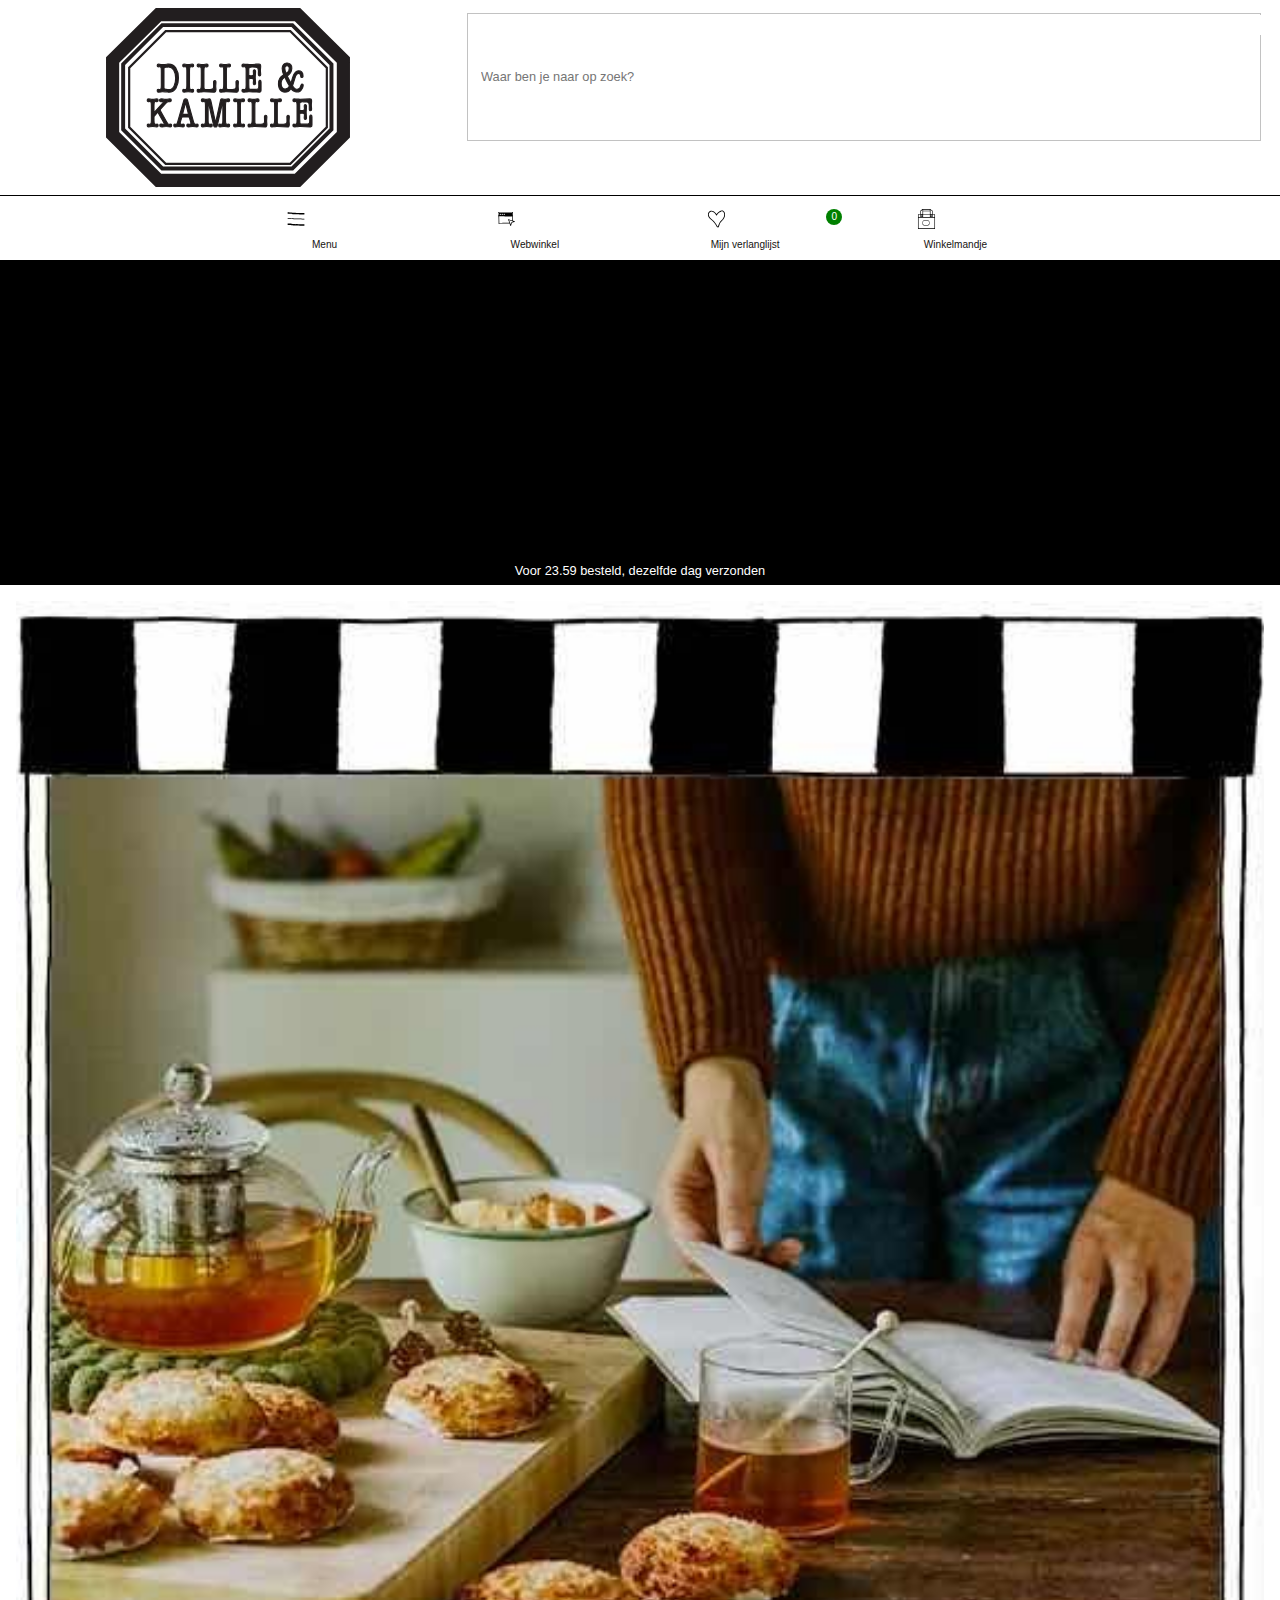
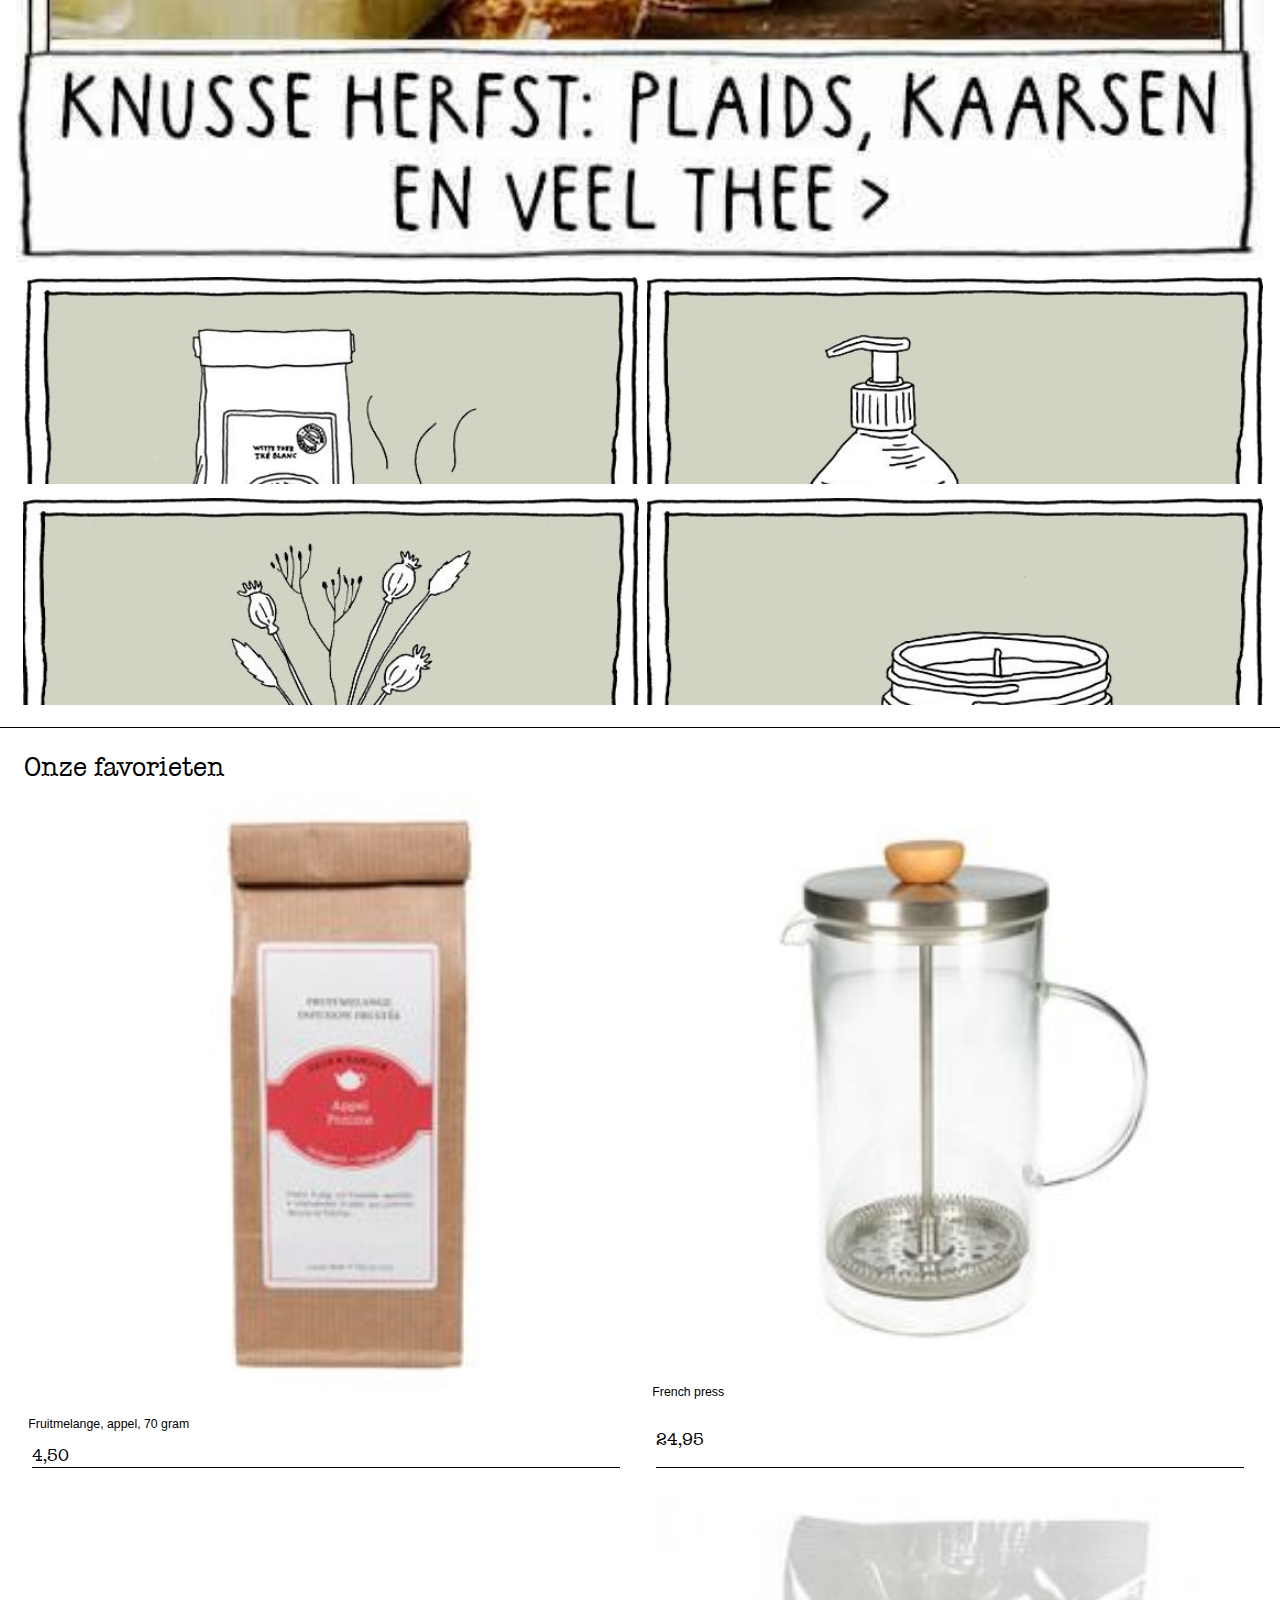
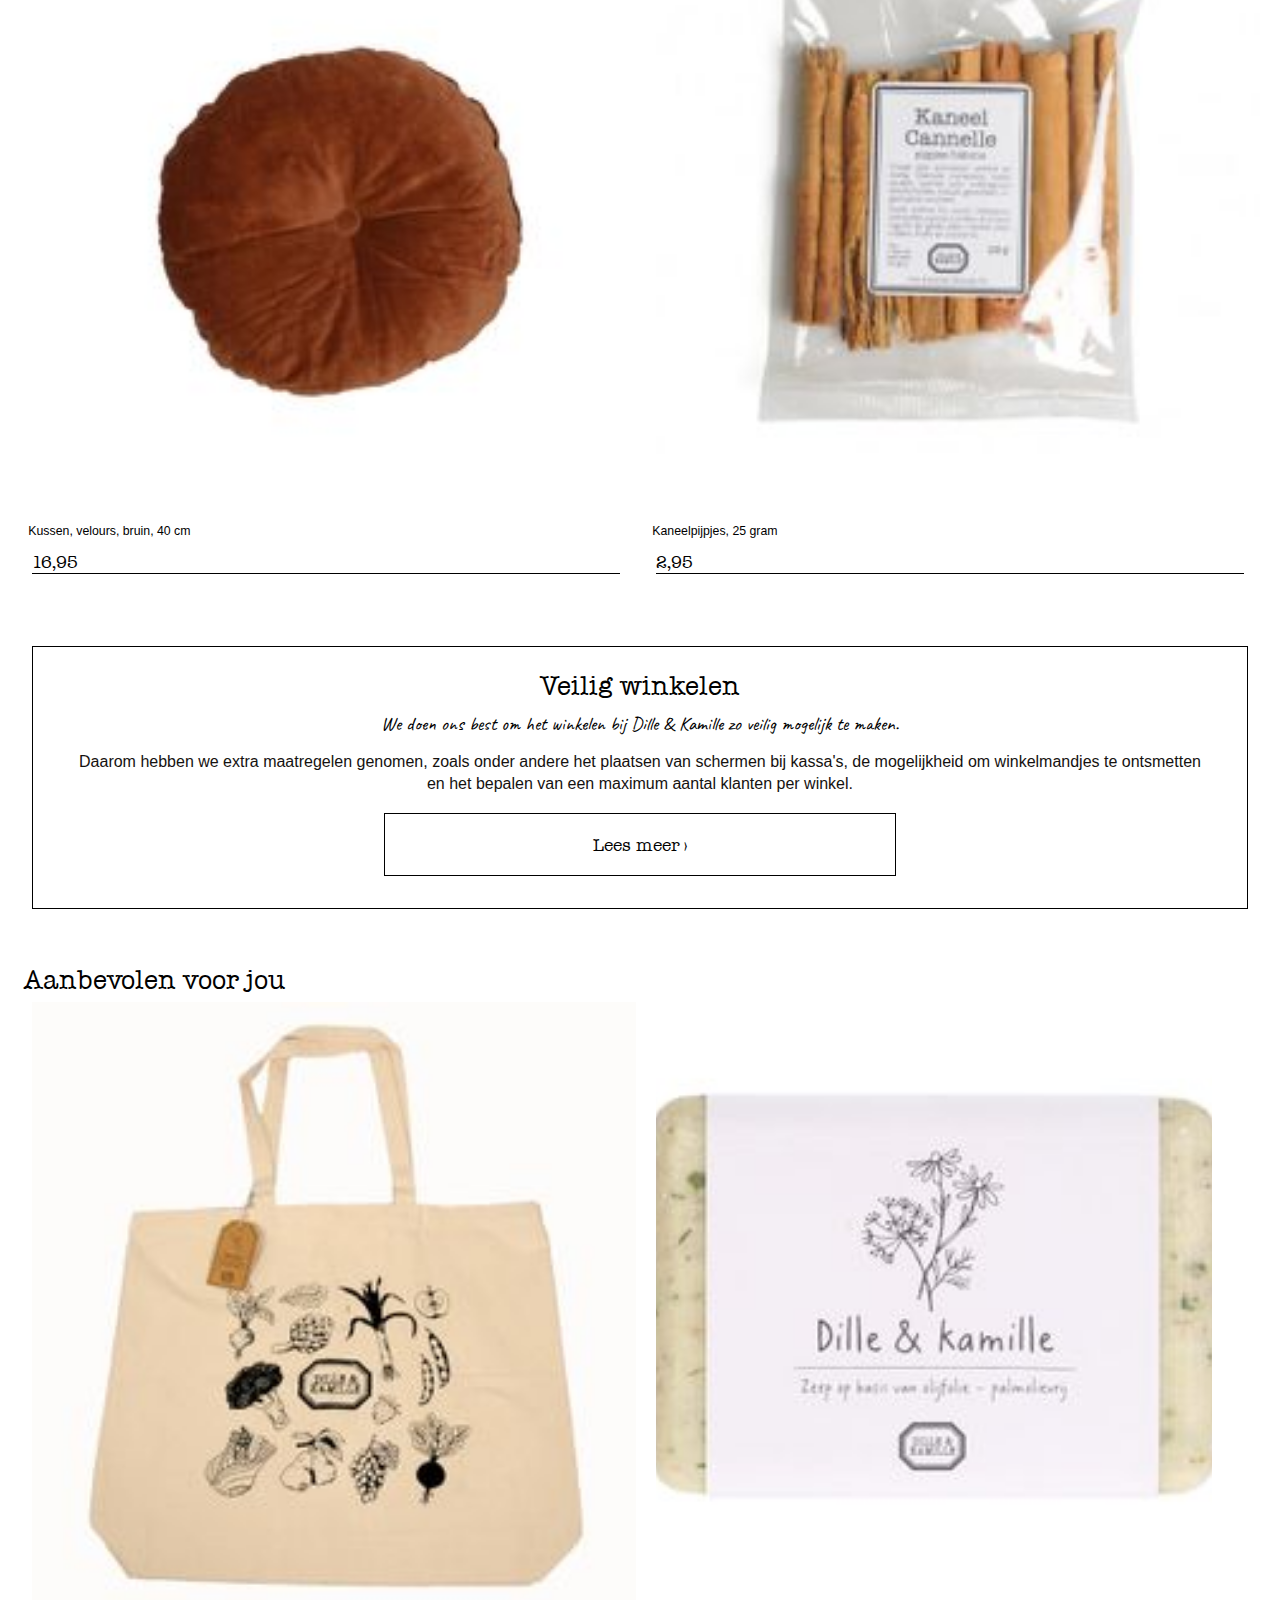
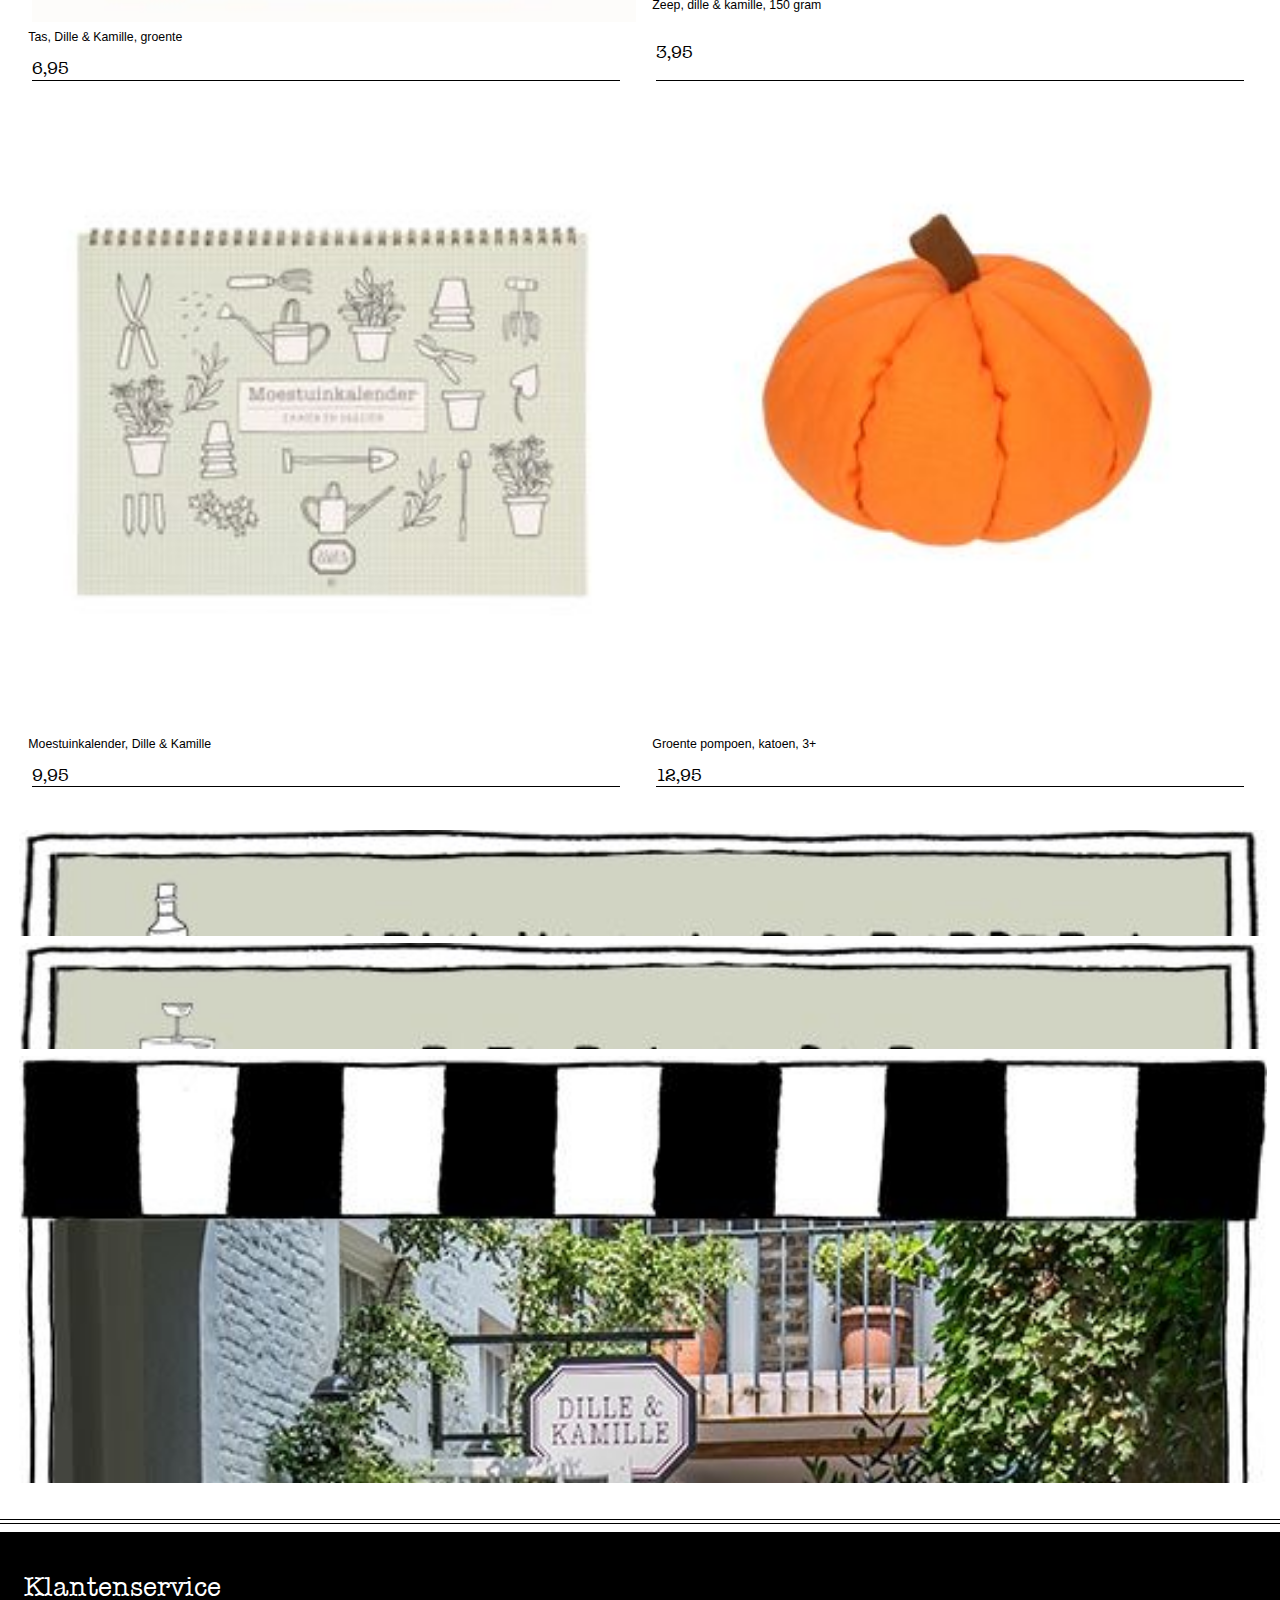
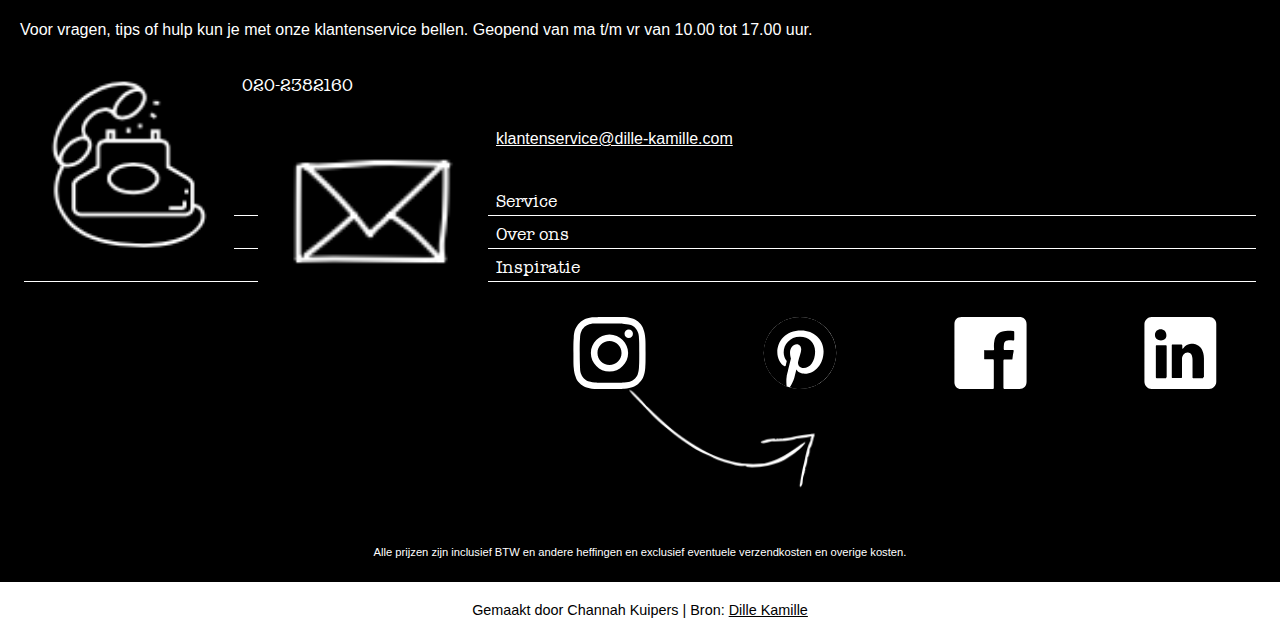
<file: index.html>
<!doctype html>
<html lang="nl">

<head>
	<meta charset="UTF-8">
	<meta name="author" content="Channah Kuipers">
	<meta name="viewport" content="width=device-width, initial-scale=1">
	<meta name="description" content="Kopie van de Dille&Kamille site">
	<title>Dille Kamille</title>
	<link href="https://fonts.googleapis.com/css2?family=Caveat&display=swap" rel="stylesheet">
	<link href="styles/style.css" rel="stylesheet">
</head>

<body>
	<!--HEADER----------------------->
	<header>
		<div>
			<img class="logo" alt="logo Dille&Kamille" src="images/dille-kamille.svg">
			<form action="none">
				<label>
					<input tabindex="1" type="text" name="zoeken" placeholder="Waar ben je naar op zoek?" size="50"
						maxlength="100">
					<button tabindex="2" class="zoeken type="submit"></button>
				</label>
			</form>
		</div>

		<nav>
			<ul>
				<li tabindex="3"><a href="product.html"><img src="./images/menu.svg">Menu</a></li>
				<li tabindex="4"><a href="product.html"><img src="./images/webwinkel.svg">
						Webwinkel</a></li>
				<li tabindex="5"><a href="product.html"><img src="./images/verlanglijst.svg">Mijn
						verlanglijst<span>0</span></a></li>
				<li tabindex="6"><a href="product.html"><img src="./images/winkelmandje.svg">Winkelmandje</a></li>
			</ul>
		</nav>
	</header>

	<!--MAIN-------------------------->
	<main>
		<div class="call">
			<p>Voor 23.59 besteld, dezelfde dag verzonden</p>
		</div>

		<img src="./images/banner2.jpg"
			alt="Knusse herfst afbeelding: tafel met koekje en thee, en meisje die een boek open slaat. ">

		<div class="product_buttons">
			<button id="thee" tabindex="7">
			</button>

			<button id="verzorgen&ontspannen" tabindex="8">
			</button>

			<button id="woonaccessoires" tabindex="9">
			</button>

			<button id="geur_in_huis" tabindex="10">
			</button>
		</div>

		<h2>Onze favorieten</h2>

		<section>
			<article tabindex="11">
				<img src="images/fruitmelange.jpg" alt="Productafbeelding: fruitmelange in papiere zak">
				<h3>Fruitmelange, appel, 70 gram</h3>
				<p class="prijs">4,50</p>
			</article>

			<article tabindex="12">
				<img src="images/frenchpress.jpg" alt="Productafbeelding: French press">
				<h3>French press</h3>
				<p class="prijs">24,95</p>
			</article>

			<article tabindex="13">
				<img src="images/kussen.jpg" alt="Productafbeelding: bruine ronde kussen">
				<h3>Kussen, velours, bruin, 40 cm</h3>
				<p class="prijs">16,95</p>
			</article>

			<article tabindex="14">
				<img src="images/kaneelpijpjes.jpg" alt="Productafbeelding: kaneelpijpes in plastic zak">
				<h3>Kaneelpijpjes, 25 gram</h3>
				<p class="prijs">2,95</p>
			</article>
		</section>

		<section>
			<h2 class="veilig">Veilig winkelen</h2>
			<p class="begin">We doen ons best om het winkelen bij Dille & Kamille zo veilig mogelijk te maken.</p>
			<p class="midden">Daarom hebben we extra maatregelen genomen, zoals onder andere het plaatsen van schermen
				bij kassa's, de mogelijkheid om winkelmandjes te ontsmetten en het bepalen van een maximum aantal
				klanten per winkel.</p>
			<button id="lees_meer" tabindex="15">Lees meer ></button>
		</section>

		<!--fotobladeren-->
		<!-- <div id='fotobladeren'>
		<button id='recepten'>Recepten</button>
		<button id='keuken'>De Keuken</button>
	</div>
	<!--<div>
		<button id='thuis'>Thuis</button></div> -->

		<!--
	<img src="images/foto01.jpg"
	alt="foto1" id='foto'>
	<!--<ul id='thumbnails'></ul> -->

		<h2>Aanbevolen voor jou</h2>
		<section>
			<article tabindex="16">
				<img src="images/tas_groente.jpg" alt="Productafbeelding: canvas tas met illustraties van groentes">
				<h3>Tas, Dille & Kamille, groente</h3>
				<p class="prijs">6,95</p>
			</article>

			<article tabindex="17">
				<img src="images/zeep.jpg"
					alt="Productafbeelding: zeep blok met papiere omhulsel met illustratie van bloemen">
				<h3>Zeep, dille & kamille, 150 gram</h3>
				<p class="prijs">3,95</p>
			</article>

			<article tabindex="18">
				<img src="images/kalender.jpg"
					alt="Productafbeelding: groene kalender met illustraties van planten en tuingereedschap">
				<h3>Moestuinkalender, Dille & Kamille</h3>
				<p class="prijs">9,95</p>
			</article>

			<article tabindex="19">
				<img src="images/pompoen.jpg" alt="Productafbeelding: Pompoen knuffel">
				<h3>Groente pompoen, katoen, 3+</h3>
				<p class="prijs">12,95</p>
			</article>
		</section>

		<div class="buttons">
			<button id="recepten" tabindex="20"></button>
			<button id="french_press" tabindex="21"></button>
			<button id="winkels" tabindex="22"></button>
		</div>

	</main>

	<!--FOOTER------------------------->
	<div class="strepen">
	</div>

	<footer>
		<h2>Klantenservice</h2>
		<p>Voor vragen, tips of hulp kun je met onze klantenservice bellen. Geopend van ma t/m vr van 10.00 tot 17.00 uur.</p>

		<p class="tel"><img src="images/tel.png" alt="illustratie telefoon">020-2382160</p>

		<a class="contact" href="https://www.dille-kamille.nl" tabindex="23"><img src="images/mail.png" alt="illustratie envelop">klantenservice@dille-kamille.com</a>

		<nav>
			<ul class="footerlinks">
				<li tabindex="24">Service</li>
				<li tabindex="25">Over ons</li>
				<li tabindex="26">Inspiratie</li>
			</ul>
		</nav>

		<figure>
			<a href="instragram.com" tabindex="27"><img src="images/instagram.svg" alt="Instragram icoontje"></a>
			<a  href="pinterest.com" tabindex="28"><img src="images/pinterest.svg" alt="Pinterest icoontje"></a>
			<a href="facebook.com" tabindex="29"><img src="images/facebook.svg" alt="Facebook icoontje"></a>
			<a href="linkedin.com" tabindex="30"><img src="images/linkedin.svg" alt="Linkedin icoontje"></a>
		</figure>

		<p class="disclamer">Alle prijzen zijn inclusief BTW en andere heffingen en exclusief eventuele verzendkosten en
			overige kosten.</p>

		<p class="bron">
			Gemaakt door Channah Kuipers | Bron: <a href="https://www.dille-kamille.nl" tabindex="31">Dille Kamille</a>
		</p>
	</footer>

	<script src="scripts/script.js"></script>
</body>

</html>


<!-- bronnen
* afbeeldingen: dille-kamille.nl
* socialmedia iconen: simpleicons.org en icons8.com
-->
</file>
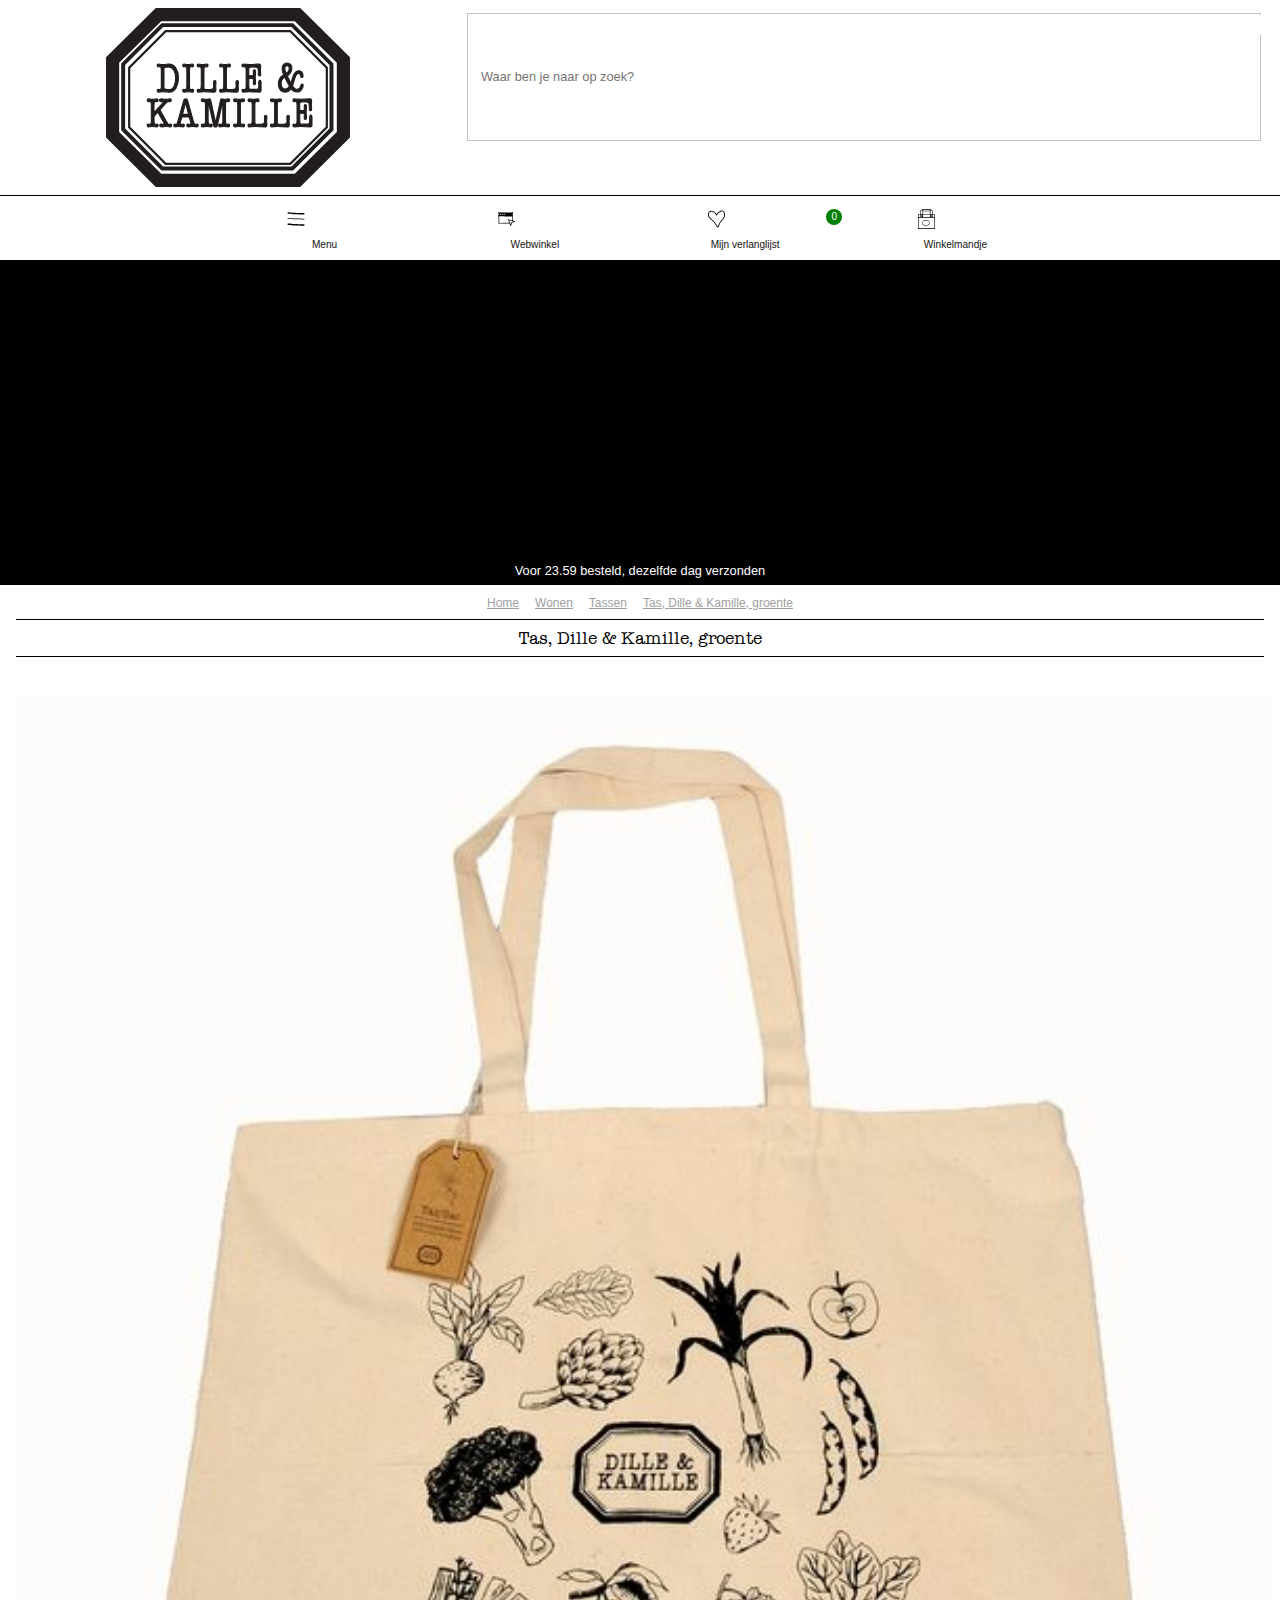
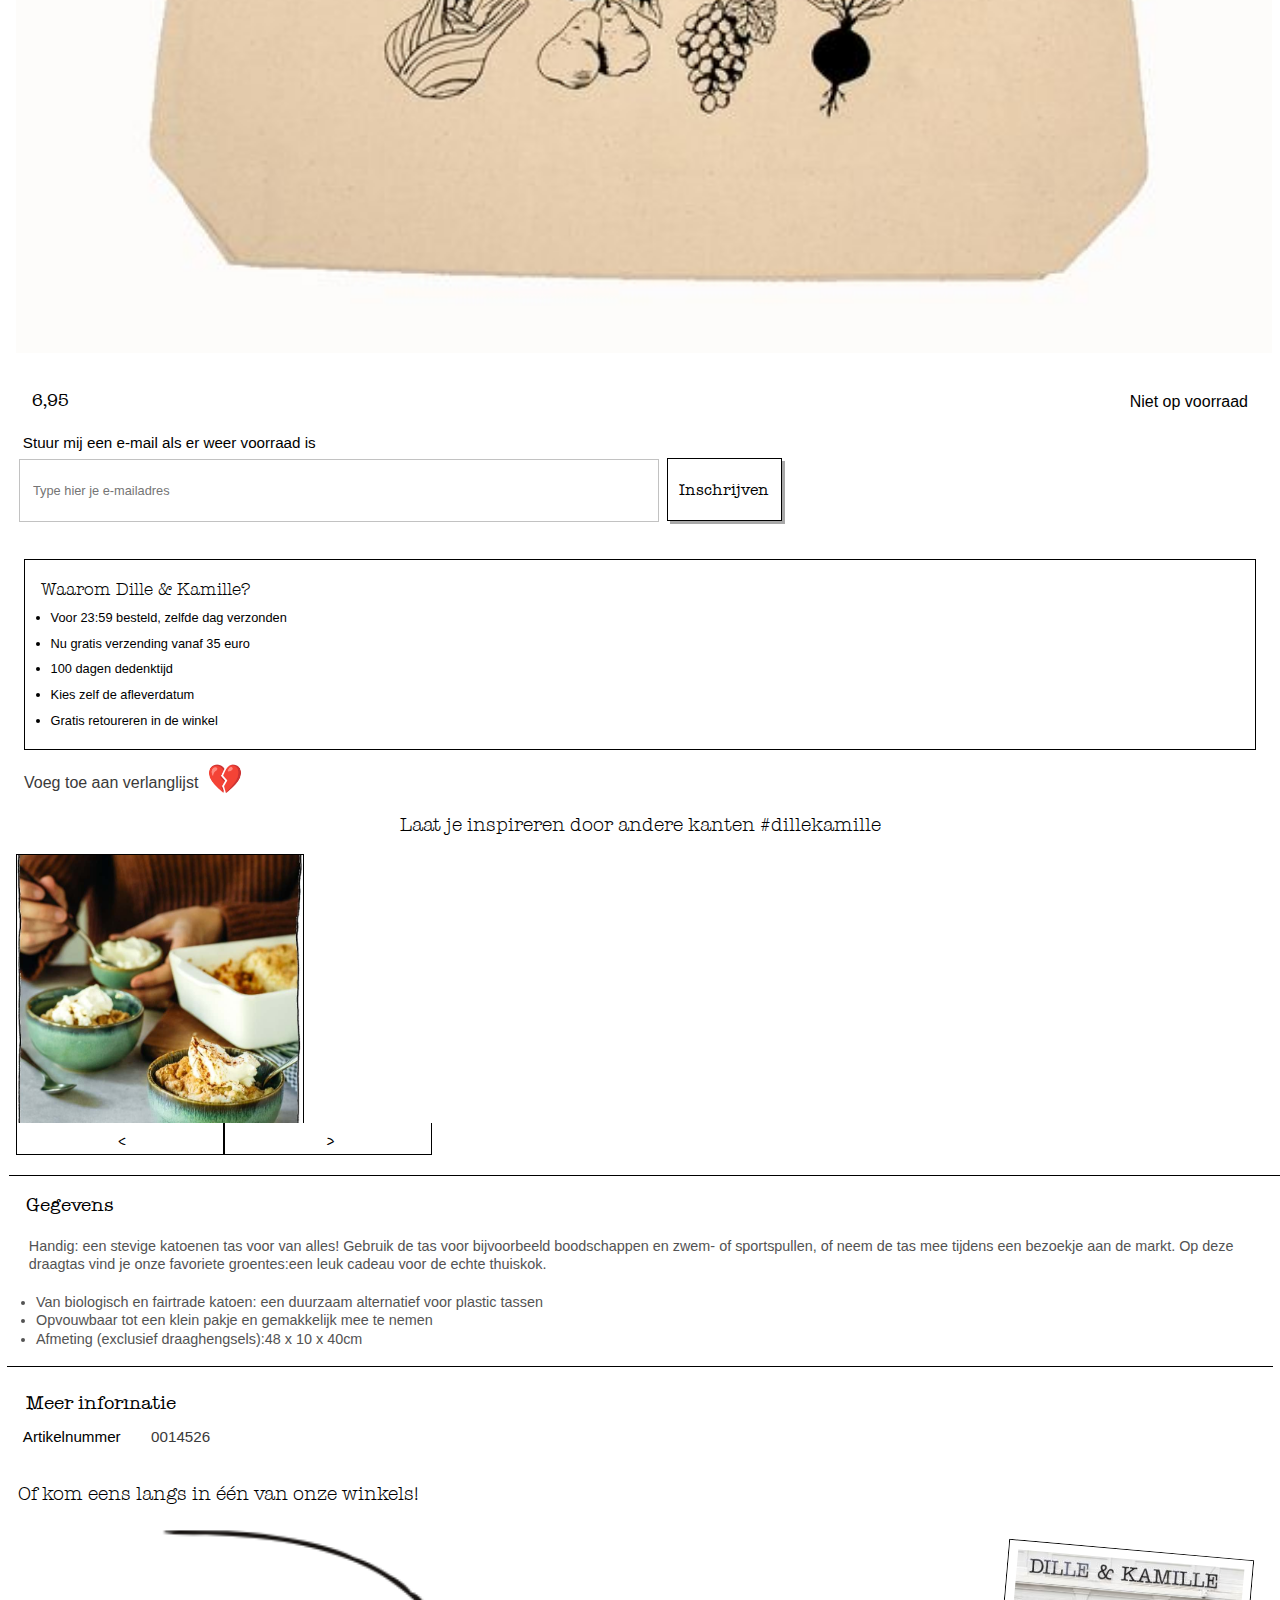
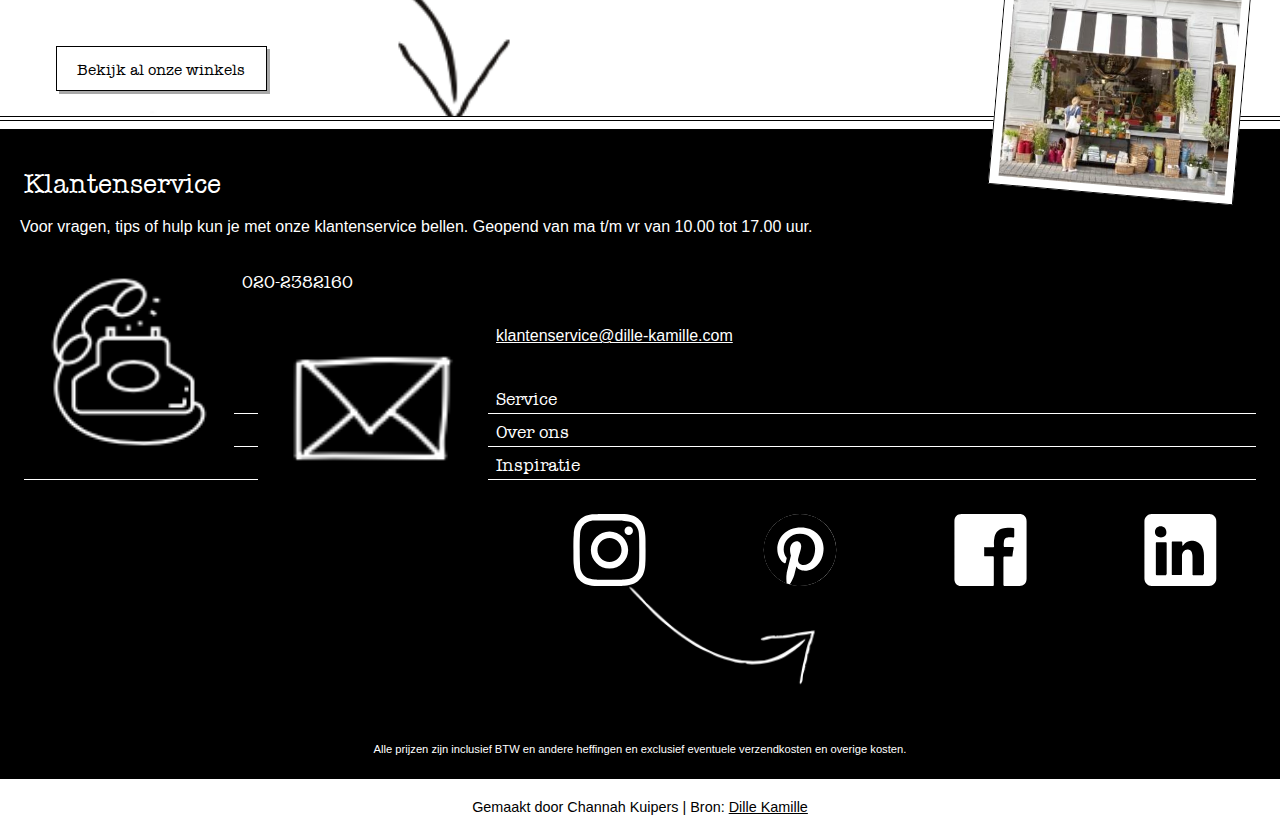
<file: product.html>
<!doctype html>
<html lang="nl">

<head>
    <meta charset="UTF-8">
    <meta name="author" content="Channah Kuipers">
    <meta name="viewport" content="width=device-width, initial-scale=1">
    <meta name="description" content="Kopie van de Dille&Kamille site">
    <title>Dille Kamille</title>
    <link href="https://fonts.googleapis.com/css2?family=Caveat&display=swap" rel="stylesheet">
    <link href="styles/style.css" rel="stylesheet">
</head>

<body>
    <!--HEADER----------------------->
    <header>
        <div>
            <img class="logo" alt="logo Dille&Kamille" src="images/dille-kamille.svg">
            <form action="none">
                <label>
                    <input tabindex="1" type="text" name="zoeken" placeholder="Waar ben je naar op zoek?" size="50"
                        maxlength="100">
                    <button tabindex="2" class="zoeken type="submit"></button>
                </label>
            </form>
        </div>

        <nav>
            <ul>
                <li tabindex="3"><a href="index.html"><img src="./images/menu.svg">Menu</a></li>
                <li tabindex="4"><a href="index.html"><img src="./images/webwinkel.svg">
                        Webwinkel</a></li>
                <li tabindex="5"><a href="index.html"><img src="./images/verlanglijst.svg">Mijn
                        verlanglijst<span>0</span></a></li>
                <li tabindex="6"><a href="index.html"><img src="./images/winkelmandje.svg">Winkelmandje</a></li>
            </ul>
        </nav>
    </header>

    <!--MAIN-------------------------->
    <main>
        <div class="call">
            <p>Voor 23.59 besteld, dezelfde dag verzonden</p>
        </div>

        <nav class="path">
            <ul>
                <li tabindex="7"><a href="index.html">Home</a></li>
                <li tabindex="8"><a href="index.html">Wonen</a></li>
                <li tabindex="9"><a href="index.html">Tassen</a></li>
                <li tabindex="10"><a href="index.html">Tas, Dille & Kamille, groente</a></li>
            </ul>
        </nav>

        <h1>Tas, Dille & Kamille, groente</h1>

        <figure class="product">
            <img src="images/product.jpg" alt="Productafbeelding: canvas tas met illustraties van groentes">
        </figure>

        <div class="product_info">
            <p class="prijs2">6,95</p>
            <p>Niet op voorraad</p>
        </div>

        <div class="inschrijven">
            <p>Stuur mij een e-mail als er weer voorraad is</p>
            <form class="inschrijven" action="none">
                <label>
                    <input tabindex="11" type="text" name="sturen" placeholder="Type hier je e-mailadres" size="50"
                        maxlength="100">
                    <button tabindex="12" class="sturen" type="submit">Inschrijven</button>
                </label>
            </form>
        </div>

        <section class="waarom">
            <h2>Waarom Dille & Kamille?</h2>
            <ul>
                <li>Voor 23:59 besteld, zelfde dag verzonden</li>
                <li>Nu gratis verzending vanaf 35 euro</li>
                <li>100 dagen dedenktijd</li>
                <li>Kies zelf de afleverdatum</li>
                <li>Gratis retoureren in de winkel</li>
            </ul>
        </section>

        <div class="verlanglijst">
            <a>Voeg toe aan verlanglijst</a>
            <button tabindex="13" class="hartje" aria-label="Add to Favorites">&#x1F494;</button>
        </div>

        <section class="inspireren">
            <h2>Laat je inspireren door andere kanten #dillekamille</h2>
        </section>

        <!--fotobladeren-->
        <img src="images/foto01.jpg" alt="foto1" id='foto'>
        <div id='fotobladeren'>
            <button id='terug' tabindex="14"><</button>
            <button id='verder' tabindex="15">></button>
        </div>

        <section class="gegevens">
            <h2>Gegevens</h2>
            <p>Handig: een stevige katoenen tas voor van alles! Gebruik de tas voor bijvoorbeeld boodschappen en zwem-
                of sportspullen, of neem de tas mee tijdens een bezoekje aan de markt. Op deze draagtas vind je onze
                favoriete groentes:een leuk cadeau voor de echte thuiskok.</p>
            <ul>
                <li>Van biologisch en fairtrade katoen: een duurzaam alternatief voor plastic tassen</li>
                <li>Opvouwbaar tot een klein pakje en gemakkelijk mee te nemen</li>
                <li>Afmeting (exclusief draaghengsels):48 x 10 x 40cm
                </li>
            </ul>
        </section>

        <section class="informatie">
            <h2>Meer informatie</h2>
            <p>Artikelnummer<span>0014526</span></p>
        </section>

        <div class="winkels">
            <p>Of kom eens langs in één van onze winkels!</p>
            <picture>
                <img src="images/winkel.jpg" alt="Dille&Kamille winkel van de buitenkant ">
            </picture>
            <button class="winkels" tabindex="16">Bekijk al onze winkels</button>
        </div>
    </main>

    <!--FOOTER------------------------->
    <div class="strepen">
    </div>

    <footer>
        <h2>Klantenservice</h2>
        <p>Voor vragen, tips of hulp kun je met onze klantenservice bellen. Geopend van ma t/m vr van 10.00 tot 17.00 uur.</p>

        <p class="tel"><img src="images/tel.png" alt="illustratie telefoon">020-2382160</p>

        <a class="contact"  href="https://www.dille-kamille.nl" alt="illustratie envelop" tabindex="17"><img src="images/mail.png">klantenservice@dille-kamille.com</a>

        <nav>
            <ul class="footerlinks">
                <li tabindex="18">Service</li>
                <li tabindex="19">Over ons</li>
                <li tabindex="20">Inspiratie</li>
            </ul>
        </nav>

        <figure>
            <a href="instragram.com" tabindex="21" alt="Instragram icoontje"><img src="images/instagram.svg"></a>
            <a href="pinterest.com" tabindex="22" alt="Pinterest icoontje"><img src="images/pinterest.svg"></a>
            <a href="facebook.com" tabindex="23" alt="Facebook icoontje"><img src="images/facebook.svg"></a>
            <a href="linkedin.com" tabindex="24" alt="Linkedin icoontje"><img src="images/linkedin.svg"></a>
        </figure>

        <p class="disclamer">Alle prijzen zijn inclusief BTW en andere heffingen en exclusief eventuele verzendkosten en
            overige kosten.</p>

        <p class="bron">
            Gemaakt door Channah Kuipers | Bron: <a href="https://www.dille-kamille.nl" tabindex="25">Dille Kamille</a>
        </p>
    </footer>

    <script src="scripts/script.js"></script>
</body>

</html>


<!-- bronnen
* afbeeldingen: dille-kamille.nl
* socialmedia iconen: simpleicons.org en icons8.com
-->
</file>
<file: styles/style.css>
*, *::after, *::before {
  box-sizing:border-box;
  margin: 0;
  padding: 0;  
}

/* FONTS///////////////// */
@font-face {
  src: url(../fonts/Typewriter-Serial-Regular.ttf);
  font-family: 'Serial';
}
@font-face {
  src: url(../fonts/Typewriter-Serial-\ Light.ttf);
  font-family: 'Seriallight';
}

body {
  font-family: "Gill Sans",sans-serif;
  justify-content: center;
  align-items: center;
  height: 100vh;
  background: white;
}

/* HEADER/////////////// */
header {
  position: fixed;
  width: 100vw;
  z-index: 1;
}
header div {
  background: white;
  display: flex;
  border-bottom: black 1px solid;
}
header img.logo {
  width: inherit;
  background-color:white;
  width: 60%;
  height: 14vw;
}
img:nth-child(1) {
  width: 14vw;
  display: block;
  margin: 0.5em;
  margin-left: 1em;
  background-color: none;
}
form label input{
  background: white;
  margin: 1.5em;
  margin-top: 1em;
  width: 62vw;
  height: 10vw;
  border: rgb(194, 194, 194);
  border-width: 0.1em;
  border-style: solid;
  padding-left: 1em;
}
form button.zoeken {
  margin-left: -3.4em;
  margin-top: 0.9em;
  position: absolute;
  float: right;
  width: 10.5%;
  height: 4.6%;
  padding: 10px;
  background-image: url("../images/zoekicoon.png");
  color: white;
  font-size: 17px;
  border: none;
}
form input {
  color: rgb(194, 194, 194);
  font-size: 0.8em;
  font-weight: 200;
}

/* NAVIGATION/////////// */
nav {
  border-bottom: black 1px solid;
}
nav ul {
  display: flex;
  background: white;
  justify-content: center;
  text-align: center;
}
nav li {
  color: #151210;
  padding: 0em;
  margin: 0.5em;
  font-weight: 300;
  background-color: none;
  list-style: none;
  text-decoration: none;
  list-style-type: none;
}
nav li a {
  background: none;
  text-decoration: none;
  color: #151210;
  font-size: 63%;
}
a:hover {
  color: green;
}
li img {
  display: block;
  height: 2em;
  padding-left: 1em;
  padding-right: auto;
  max-width: 55%;
  text-align: center;
  background-color: white;
}
/* path */
nav.path {
  border-bottom: inherit;
}
nav.path ul {
  padding-bottom: inherit;
  background-color: none;
}
nav.path a {
  color:#9e9e9e;
  font-size: 0.75em;
  text-decoration: underline;
}

/* MAIN ///////////////////////////*/
main div.call {
  background-color:black;
  text-align: center;
  font-size: 0.8em;
  font-weight: 350;
  padding-top: 0.5em;
  height: inherit;
  padding-bottom: 0.5em;
  padding-top: 44%;
}
.call p {
  color: white;
  font: inherit;
}
/* Banner */
img:nth-child(2) {
  background-repeat: no-repeat;
  display: block;
  max-width: 100%;
  width: 100%;
  height: auto;
  padding-top: 1em;
  padding-left: 1em;
  padding-right: 1em;
}
/* Buttons */
main div.product_buttons {
  background-color:white;
  display:grid;
  grid-template-columns: 1fr 1fr;
  width: 100%;
  height: 100%;
  grid-gap: 0.5em;
  padding-top: 0.8em;
  padding-left: 20px;
  padding-right: 20px;
  padding-bottom: 20px;
  border-bottom: black 1px solid;
}
button {
  background-color:white;
  width: 100%;
  height: 23vh;
  background-size: 100%;
  background-repeat: no-repeat;
  border: none;
  margin: 0.2em;
}
button:nth-child(1) {
  background-image: url("../images/thee.jpg");
}
button:nth-child(2){
  background-image: url("../images/verzorgen_en_ontspannen.jpg");
}
button:nth-child(3){
  background-image: url("../images/woonaccessoires.jpg");
}
button:nth-child(4){
  background-image: url("../images/geur_in_huis.jpg");
}

/* Onze favorieten */
section:nth-child(5) {
  background-color: white;
  text-align: left;
  display:grid;
  grid-template-columns: 1fr 1fr;
  grid-template-rows: auto;
  width: 100%;
  height: 100%;
  padding-right: 1em;
  padding-left: 1em;
  padding-bottom: 20px;
  z-index: 1;
}
h2 {
  color: black;
  background-color: white;
  font-family: Serial, sans-serif; 
  font-weight: 100;
  padding-left: 1em;
  padding-top: 1em;
}
article {
  width: 100%;
  height: 100%;
  display:grid;
  background-color: white;
  grid-gap: 1em;
  padding-right: 20px;
  padding-bottom: 20px;
  object-fit: cover;
}
article img {
  width: 100%;
  height: 100%;
  object-fit: cover;
}
article:nth-child(1) img {
  width: 100%;
}
article:nth-child(2) img {
  width: 100%;
}
article:nth-child(3) img {
  width: 100%;
}
article:nth-child(4) img {
  width: 100%;
  height: 90%;
}
h3 {
  color: black;
  font-family: "Gill Sans",sans-serif;
  font-weight: 300;
  line-height: 15px;
  font-size: 0.77em;
  margin-left: 1em;
  background-color: white;
}
main p.prijs {
  color: black;
  font-family: Serial, sans-serif; 
  font-weight: 300;
  line-height: 15px;
  font-size: 1em;
  margin-left: 1em;
  border-bottom: black 1px solid;
  padding-bottom: 0.2em;
}

/* Veilig winkelen */
h2.veilig {
  padding-right: 1em;
  padding-bottom: 0.5em;
}
section:nth-child(6) {
background-color: white;
border: black 1px solid;
padding-right: 2.5em;
padding-left: 2.5em;
margin: 2em;
text-align: center;
}
p.begin {
  padding-bottom: 0.8em;
  font-family: 'Caveat', cursive;
  font-size: 1.2em;
}
p.midden {
  padding-bottom: 0.8em;
  font-weight: 50;
  line-height: 1.4em;
  color: #151210;
}
button#lees_meer {
  font-family: Serial, sans-serif;
  background-color: white;
  background-image: inherit;
  height: 7vh;
  width: 40vw;
  font-size: 1em;
  border: black 1px solid;
  margin:0.3em;
  margin-bottom: 2em;
}

/* Aanbevolen voor jou */
section:nth-child(8) {
  background-color: white;
  text-align: left;
  display:grid;
  grid-template-columns: 1fr 1fr;
  grid-template-rows: auto;
  width: 100%;
  height: 100%;
  padding-right: 1em;
  padding-left: 1em;
  padding-bottom: 20px;
}
h2 {
  color: black;
  background-color: white;
  font-family: Serial, sans-serif; 
  font-weight: 100;
  padding-left: 1em;
  padding-top: 1em;
}
article {
  width: 100%;
  height: 100%;
  display:grid;
  background-color: white;
  grid-gap: 1em;
  padding-right: 20px;
  padding-bottom: 20px;
  object-fit: cover;
}
article img {
  width: 100%;
  height: 100%;
  object-fit: cover;
}
article:nth-child(1) img {
  width: 100%;
}
article:nth-child(2) img {
  width: 92%;
}
article:nth-child(3) img {
  width: 100%;
}
article:nth-child(4) img {
  width: 100%;
}
h3 {
  color: black;
  font-family: "Gill Sans",sans-serif;
  font-weight: 300;
  line-height: 15px;
  font-size: 0.77em;
  margin-left: 1em;
  background-color: white;
}
main p.prijs {
  color: black;
  font-family: Serial, sans-serif; 
  font-weight: 300;
  line-height: 15px;
  font-size: 1em;
  margin-left: 1em;
  border-bottom: black 1px solid;
  padding-bottom: 0.2em;
}

/* Extra buttons */
div.buttons {
  padding-left: 1em;
  padding-right: 1em;
  padding-bottom: inherit;
  margin-bottom: 1em;
  background-color: none;
}
button#recepten {
  background-image: url("../images/recepten.jpg");
  height: 8em;
}
button#french_press {
  background-image: url("../images/de_french_press.jpg");
  height: 8em;
}
button#winkels {
  background-image: url("../images/winkels.jpg");
  height: 32em;
  margin-bottom: 20px;
}

/* MAIN 2 /////////////////////////*/
h1 {
  background: none;
  margin: 1em;
  margin-top: 0em;
  font-family: Serial, sans-serif; 
  font-size: 1em;
  font-weight: 100;
  border-bottom: black 1px solid;
  border-top: black 1px solid;
  padding-bottom: 0.5em;
  padding-top: 0.5em;
  text-align: center;
}
figure.product {
  background-color: none;
  background-image: inherit;
  justify-content: inherit;
}
figure.product img {
  width: 100%;
  justify-content: center;
  position: static;
}
div.product_info {
  display: flex;
  justify-content: space-between;
  padding-left: 1em;
  padding-right: 2em;
}
p.prijs2 {
  font-family: Serial, sans-serif; 
  font-weight: 300;
  line-height: 15px;
  font-size: 1em;
  margin-left: 1em;
  padding-bottom: 0.2em;
}
div.inschrijven p {
  padding: 1.5em;
  font-size: 0.95em;
  font-weight: 100;
  padding-bottom: 0.3em;
}
form.inschrijven {
  display: flex;
  background-color: white;
}
form.inschrijven label input {
  width: 50vw;
  height: 7vh;
  margin: inherit;
  margin-left: 1.5em;
  margin-bottom: 1em;
}
form button.sturen {
  background-image: inherit;
  font-family: Serial, sans-serif;
  font-size: 0.9em;
  border: black 1px solid;
  padding: inherit;
  height: 7vh;
  width: 8em;
  box-shadow: 3px 3px 0px 0px rgb(168, 168, 168);
}
section.waarom {
  border: black 1px solid;
  margin: 1.5em;
}
section.waarom h2 {
  font-size: 1em;
  font-weight: 500;
  font-family: 'Seriallight';
}
section.waarom ul {
  padding-left: 2em;
  padding-top: 0.5em;
  padding-bottom: 1.2em;
  font-weight: 100;
  font-size: 0.8em;
  line-height: 2;
}
div.verlanglijst {
  font-weight: 80;
  text-align: center;
  color:#3a3a3a;
  text-decoration: none;
  display: flex;
  padding-left: 1.5em;
  padding-right: 1.5em;
}
a span { /* wishlist */
  color: white;
  float: right;
  width: 1.6em;
  height: 1.6em;
  line-height: 1em;
  padding: 0.3em;
  font-size: 1em;
  text-align: center;
  margin-top: -2.5em;
  margin-left: -2em;
  background-color:green;
  border-radius: 2em;
}
button.hartje {
  background-image: inherit;
  background-image: none;
  background: none;
  margin: inherit;
  height: 1em;
  width: auto;
  font-size: 1.8em;
  cursor: pointer;
  padding-left: 0.3em;
  position: static;
  margin-top: -0.4em;
}
section.inspireren h2 {
  text-align: center;
  font-size: 1.1em;
  font-weight: 500;
  font-family: 'Seriallight';
  padding: inherit;
  padding-top: 1em;
  padding-bottom: 1em;
  margin-left: 1em;
  margin-right: 1em;
}
/* Fotobladeren */
div#fotobladeren {
  display: flex;
  text-align: center;
  padding-left: 1em;
  padding-right: 1em;
}
img#foto {
  width: 18em;
  object-fit: cover;
  height: 17em;
  border: black 1px solid;
  margin-left: 1em;
}
#fotobladeren button {
text-align: center;
justify-content: center;
font-family: 'Caveat', cursive;
font-size: 1.3em;
text-transform: uppercase;
background-color: white;
text-align: inherit;
border: black 1px solid;
border-top: inherit;
margin: 1em;
}
div button#verder {
  background-image: inherit;
  height: 1.5em;
  width: 10em;
  margin: inherit;
  margin-top: -0.3em;
}
div button#terug {
  background-image: inherit;
  height: 1.5em;
  width: 10em;
  margin: inherit;
  margin-top: -0.3em;
  margin-bottom: 1em;
} 

/* Gegevens */
section.gegevens h2 {
  font-size: 1.1em;
  font-family: 'Serial';
  margin-left: 0.5em;
  border-top: black 1px solid;
}
section.gegevens p {
  padding: 1.5em;
  padding-top: 1em;
  font-size: 0.9em;
  font-weight: 100;
  padding-bottom: 0.3em;
  color: rgb(83, 83, 83);
  line-height: 1.3;
  margin: 0.5em;
}
section.gegevens ul {
  padding-left: 2em;
  padding-top: 0.5em;
  padding-bottom: 1.2em;
  font-weight: 100;
  font-size: 0.9em;
  border-bottom: black 1px solid;
  margin-right: 1em;
  color: rgb(83, 83, 83);
  line-height: 1.3;
  margin: 0.5em;
}

/* Informatie */
section.informatie h2 {
  font-size: 1.1em;
  font-family: 'Serial';
  margin-left: 0.5em;
}
section.informatie p {
  padding: 1em;
  padding-top: 1em;
  font-size: 0.95em;
  margin-left: 0.5em;
}
section.informatie span {
  color:#3a3a3a;
  font-weight: 100;
  padding-left: 2em;
}

/* Onze winkels */
div.winkels {
  font-size: 1.1em;
  font-family: 'Seriallight';
  padding: 1em;
  padding-top: 1em;
  padding-bottom: 12em;
  background-image: url("../images/pijl.png");
  background-repeat: no-repeat;
  background-position: right;
  background-position: 8.5em 2.5em;
  background-size: 30% auto;
}
div.winkels picture {
  float: right;
  z-index: 2;
  margin: inherit;
  margin-right: 0.5em;
  margin-left: 0.5em;
  margin-bottom: 1em;
  padding-top: 2em;
}
div.winkels img {
  transform: rotate(5deg);
  object-fit: cover;
  width: 14em;
  height: 14em;
  border: black 1px solid;
  background-color: white;
  padding: 0.5em;
}
div.winkels button.winkels {
  position: absolute;
  margin: inherit;
  margin-top: 10em;
  margin-left: 2.7em;
  margin-right: 2.7em;
  background-image: inherit;
  background-image: none;
  font-family: Serial, sans-serif;
  font-size: 0.8em;
  border: black 1px solid;
  padding: inherit;
  height: 5vh;
  width: 15em;
  padding-bottom: 2em;
  padding-top: 1em;
  box-shadow: 3px 3px 0px 0px rgb(168, 168, 168);
}
@keyframes draai-animation {
  0% {transform:rotate(0);
  }
  100% {
    transform:rotate(360deg);
  }
}
div.winkels picture img:hover {
  animation-name: draai-animation;
  animation-duration: 1s;
}

/* FOOTER ////////////////////////////////////*/
div.strepen {
  border-top: black 1px solid;
  border-bottom: black 1px solid;
  padding-bottom: 0.2em;
  margin-bottom: 0.5em;
}
footer {
  padding-top: 1em;
  background-color: black;
  color: white;
}
footer h2 {
  background-color: black;
  color: white;
}
footer p {
  padding: 20px;
  font-weight: 280;
}
p.tel {
  padding: inherit;
  font-family: Serial, sans-serif; 
  background-repeat: no-repeat;
  margin-bottom: 2.2em;
  margin-left:
  text-decoration: underline;
}
p.tel img {
  float: left;
  height: auto;
  width: 17%;
  position: static;
  margin-top: -1.2em;
}
a.contact {
  color: inherit;
  padding: inherit;
}
a.contact img {
  float: left;
  height: auto;
  width: 18%;
  position: static;
  margin-top:-1em;
}

/* footer links */
footer nav {
  padding-top: 1.2em;
}
.footerlinks {
  background-color: black;
  font-family: Serial, sans-serif; 
  text-align: inherit;
  display: inherit;
  padding: 1em;
}
.footerlinks li {
  background-color: black;
  color: white;
  border-bottom: white 0.5px solid;
  padding-bottom: 0.25em;
}
figure {
  padding-top: 1em;
  background-image: url("../images/volg.png");
  background-position: left;
  background-position: 1em 0.2em;
  background-repeat: no-repeat;
  background-size: 40% auto;
  background-color: none;
  display: flex;
  justify-content: flex-end;
  padding-bottom: 2em;
}
figure a {
  margin: -0.9em;
  padding-right: 1em;
}
figure img {
  float: right;
  width: 30%;
  height: 37%;
  background: black;
}
.disclamer {
  font-size: 0.7em;
  color: white;
  text-decoration: inherit, none;
  text-align: center;
  line-height: 1.8em;
}

/* bron */
.bron{
  font-size: 0.9em;
  background-color: white;
  font-family: "Gill Sans",sans-serif;
  text-align: center;
  color: black;
}
footer a {
  color: black;
}
</file>
